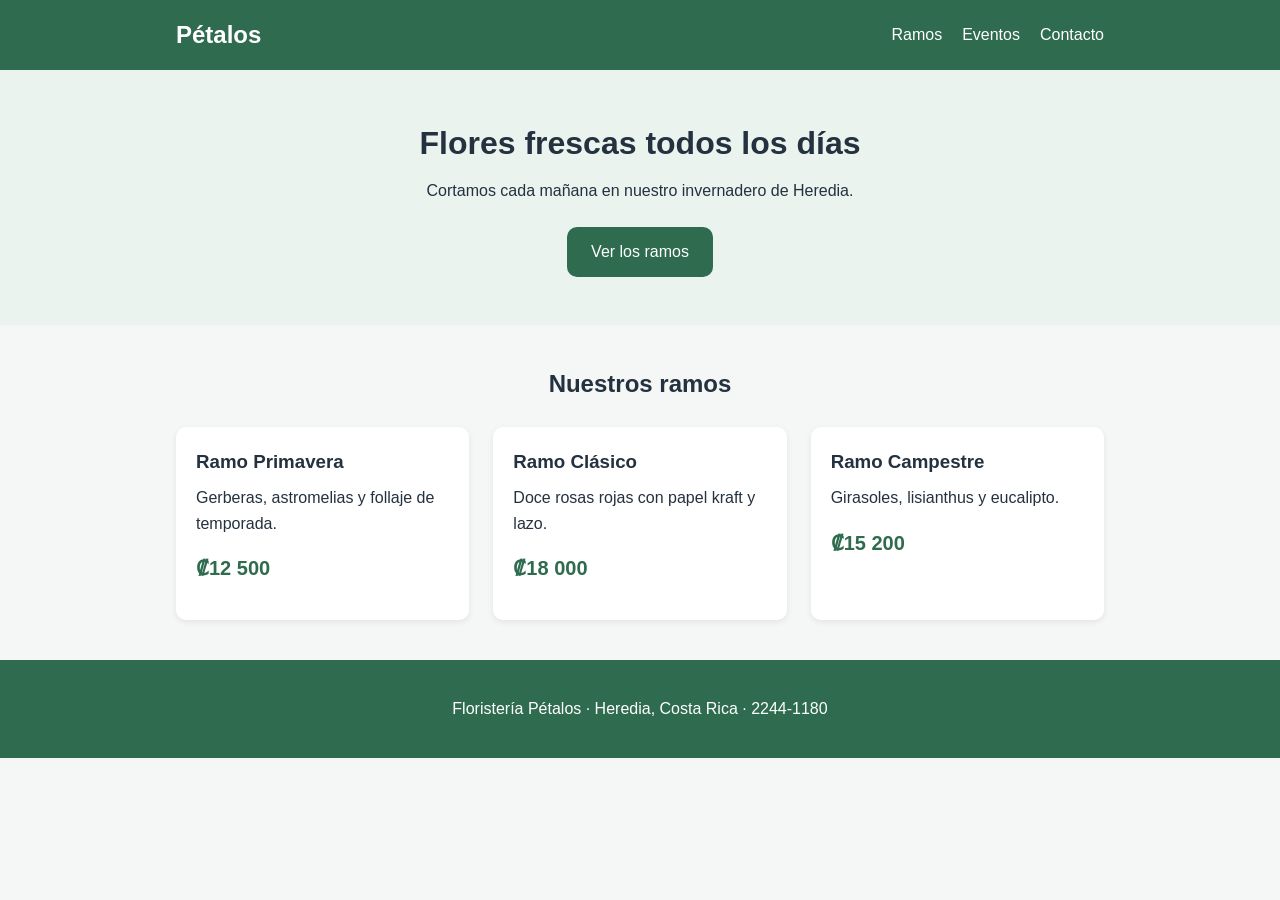
<file: parte1/index.html>
<!DOCTYPE html>
<html lang="es">

<head>
    <meta charset="UTF-8">
    <meta name="viewport" content="width=device-width, initial-scale=1">
    <title>Floristería Pétalos</title>
    <link rel="stylesheet" href="estilos.css">
</head>

<body>

    <header class="barra">
        <div class="contenedor">
            <h1 class="marca">Pétalos</h1>

            <nav>
                <ul class="menu">
                    <li><a href="#ramos">Ramos</a></li>
                    <li><a href="#">Eventos</a></li>
                    <li><a href="#">Contacto</a></li>
                </ul>
            </nav>
        </div>
    </header>

    <section class="portada">
        <div class="contenedor">
            <h2>Flores frescas todos los días</h2>

            <p>
                Cortamos cada mañana en nuestro invernadero de Heredia.
            </p>

            <a class="boton" href="#ramos">Ver los ramos</a>
        </div>
    </section>

    <main>
        <section id="ramos" class="ramos">
            <div class="contenedor">

                <h2>Nuestros ramos</h2>

                <div class="grilla">

                    <article class="tarjeta">
                        <h3>Ramo Primavera</h3>
                        <p>Gerberas, astromelias y follaje de temporada.</p>
                        <p class="precio">₡12 500</p>
                    </article>

                    <article class="tarjeta">
                        <h3>Ramo Clásico</h3>
                        <p>Doce rosas rojas con papel kraft y lazo.</p>
                        <p class="precio">₡18 000</p>
                    </article>

                    <article class="tarjeta">
                        <h3>Ramo Campestre</h3>
                        <p>Girasoles, lisianthus y eucalipto.</p>
                        <p class="precio">₡15 200</p>
                    </article>

                </div>
            </div>
        </section>
    </main>

    <footer class="pie">
        <div class="contenedor">
            <p>Floristería Pétalos · Heredia, Costa Rica · 2244-1180</p>
        </div>
    </footer>

</body>

</html>
</file>
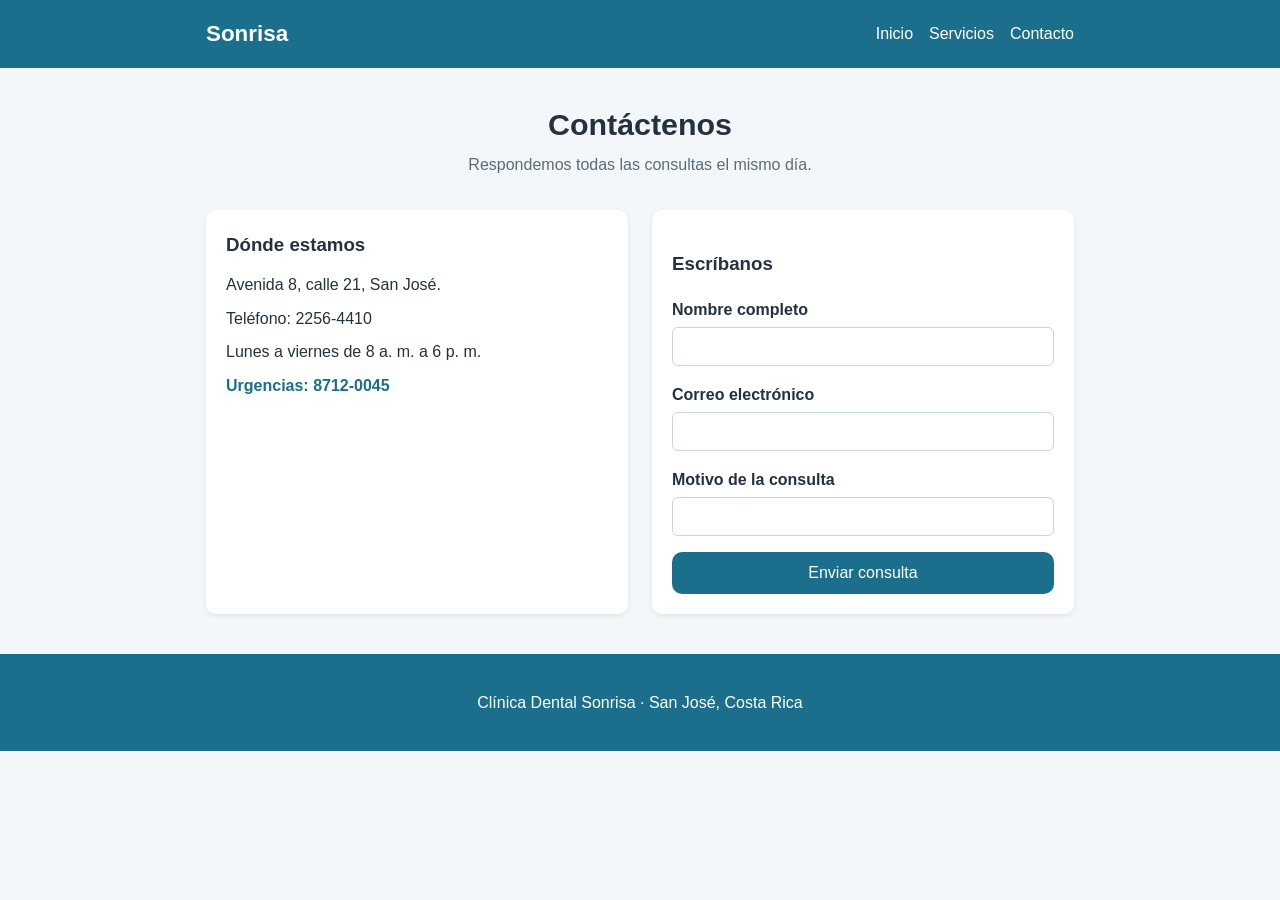
<file: parte2/index.html>
<!DOCTYPE html>
<html lang="es">
<head>
  <meta charset="UTF-8">
  <meta name="viewport" content="width=device-width, initial-scale=1">
  <title>Clínica Dental Sonrisa — Contacto</title>
  <link rel="stylesheet" href="estilos.css">
</head>
<body>

  <header class="barra-superior">
    <div class="envoltorio">
      <h1 class="logo">Sonrisa</h1>

      <nav>
        <ul class="navegacion">
          <li><a class="enlace-nav" href="#">Inicio</a></li>
          <li><a class="enlace-nav" href="#">Servicios</a></li>
          <li><a class="enlace-nav" href="#">Contacto</a></li>
        </ul>
      </nav>
    </div>
  </header>

  <main>
    <div class="envoltorio">
      <h2 class="titulo-pagina">Contáctenos</h2>
      <p class="subtitulo">Respondemos todas las consultas el mismo día.</p>

      <div class="columnas">

        <section class="tarjeta-info">
          <h3>Dónde estamos</h3>
          <p class="dato">Avenida 8, calle 21, San José.</p>
          <p class="dato">Teléfono: 2256-4410</p>
          <p class="dato">Lunes a viernes de 8 a. m. a 6 p. m.</p>
          <p class="dato destacado">Urgencias: 8712-0045</p>
        </section>

        <form class="formulario">
          <h3>Escríbanos</h3>

          <div class="campo">
            <label class="etiqueta" for="nombre">Nombre completo</label>
            <input class="entrada" type="text" id="nombre" name="nombre">
          </div>

          <div class="campo">
            <label class="etiqueta" for="correo">Correo electrónico</label>
            <input class="entrada" type="email" id="correo" name="correo">
          </div>

          <div class="campo">
            <label class="etiqueta" for="motivo">Motivo de la consulta</label>
            <input class="entrada" type="text" id="motivo" name="motivo">
          </div>

          <button class="boton-enviar" type="submit">Enviar consulta</button>
        </form>

      </div>
    </div>
  </main>

  <footer class="pie-pagina">
    <div class="envoltorio">
      <p>Clínica Dental Sonrisa · San José, Costa Rica</p>
    </div>
  </footer>

</body>
</html>
</file>
<file: parte1/estilos.css>
*, *::before, *::after {
    box-sizing: border-box;
}

body {
    margin: 0;
}

:root {
    --verde: #2f6b4f;
    --verde-claro: #eaf3ee;
    --texto: #24313f;
    --gris: #f5f7f6;
    --radio: 10px;
}

body {
    font-family: Arial, Helvetica, sans-serif;
    color: var(--texto);
    background: var(--gris);
    line-height: 1.6;
}

.contenedor {
    width: 100%;
    max-width: 960px;
    margin: 0 auto;
    padding: 0 1rem;
}


.barra {
    background: var(--verde);
    color: #ffffff;
    padding: 1rem 0;
}

.barra .contenedor {
    display: flex;
    align-items: center;
    justify-content: space-between;
    flex-wrap: wrap;
    gap: 0.5rem;
}

.marca {
    font-size: 1.5rem;
    margin: 0;
}

.menu {
    display: flex;
    list-style: none;
    margin: 0;
    padding: 0;
    gap: 1.25rem;
}

.menu a {
    color: #ffffff;
    text-decoration: none;
}

.menu a:hover {
    text-decoration: underline;
}

.portada {
    background: var(--verde-claro);
    text-align: center;
    padding: 3rem 0;
}

.portada h2 {
    font-size: 2rem;
    margin: 0 0 0.5rem;
}

.portada p {
    margin: 0 0 1.5rem;
}

.boton {
    display: inline-block;
    background: var(--verde);
    color: #ffffff;
    text-decoration: none;
    padding: 0.75rem 1.5rem;
    border-radius: var(--radio);
}

.boton:hover {
    background: #24523c;
}

.ramos {
    padding: 2.5rem 0;
}

.ramos h2 {
    text-align: center;
    margin: 0 0 1.5rem;
}

.grilla {
    display: grid;
    grid-template-columns: repeat(auto-fit, minmax(240px, 1fr));
    gap: 1.5rem;
}

.tarjeta {
    background: #ffffff;
    border-radius: var(--radio);
    padding: 1.25rem;
    box-shadow: 0 2px 6px rgba(0, 0, 0, 0.08);
}

.tarjeta h3 {
    margin: 0 0 0.5rem;
}

.tarjeta p {
    margin: 0 0 1rem;
}

.precio {
    color: var(--verde);
    font-size: 1.25rem;
    font-weight: bold;
}

.pie {
    background: var(--verde);
    color: #ffffff;
    text-align: center;
    padding: 1.25rem 0;
}
</file>
<file: parte2/estilos.css>
/* Clínica Dental Sonrisa — hoja de estilos COMPLETA.
   No modifique este archivo: su trabajo es ajustar el HTML. */

*, *::before, *::after { box-sizing: border-box; }
body { margin: 0; }

:root {
  --azul: #1b6f8c;
  --azul-oscuro: #12556c;
  --texto: #24313f;
  --gris: #f4f7f9;
  --radio: 10px;
}

body {
  font-family: Arial, Helvetica, sans-serif;
  color: var(--texto);
  background: var(--gris);
  line-height: 1.6;
}

/* Envoltorio que centra el contenido. Se usa dentro de la barra,
   del contenido principal y del pie. */
.envoltorio {
  width: 100%;
  max-width: 900px;
  margin: 0 auto;
  padding: 0 1rem;
}

/* Barra superior */
.barra-superior { background: var(--azul); color: #ffffff; padding: 1rem 0; }
.barra-superior .envoltorio {
  display: flex;
  align-items: center;
  justify-content: space-between;
  flex-wrap: wrap;
  gap: 0.5rem;
}
.logo { font-size: 1.4rem; font-weight: bold; margin: 0; }
.navegacion { display: flex; list-style: none; margin: 0; padding: 0; gap: 1rem; }
.enlace-nav { color: #ffffff; text-decoration: none; }
.enlace-nav:hover { text-decoration: underline; }

/* Título de la página */
.titulo-pagina {
  text-align: center;
  font-size: 1.9rem;
  margin: 2rem 0 0.25rem;
}
.subtitulo { text-align: center; color: #5b6b7a; margin: 0 0 2rem; }

/* Dos columnas: información a un lado, formulario al otro */
.columnas {
  display: grid;
  grid-template-columns: repeat(auto-fit, minmax(280px, 1fr));
  gap: 1.5rem;
  margin-bottom: 2.5rem;
}

.tarjeta-info {
  background: #ffffff;
  border-radius: var(--radio);
  padding: 1.25rem;
  box-shadow: 0 2px 6px rgba(0,0,0,.08);
}
.tarjeta-info h3 { margin: 0 0 0.75rem; }
.dato { margin: 0 0 0.5rem; }
.destacado { color: var(--azul); font-weight: bold; }

/* Formulario */
.formulario {
  background: #ffffff;
  border-radius: var(--radio);
  padding: 1.25rem;
  box-shadow: 0 2px 6px rgba(0,0,0,.08);
}
.campo { display: block; margin-bottom: 1rem; }
.etiqueta { display: block; font-weight: bold; margin-bottom: 0.25rem; }
.entrada {
  width: 100%;
  padding: 0.6rem;
  border: 1px solid #c9d4dd;
  border-radius: 6px;
  font-size: 1rem;
}
.boton-enviar {
  width: 100%;
  background: var(--azul);
  color: #ffffff;
  border: 0;
  padding: 0.75rem;
  border-radius: var(--radio);
  font-size: 1rem;
  cursor: pointer;
}
.boton-enviar:hover { background: var(--azul-oscuro); }

/* Pie */
.pie-pagina {
  background: var(--azul);
  color: #ffffff;
  text-align: center;
  padding: 1.25rem 0;
}
</file>
